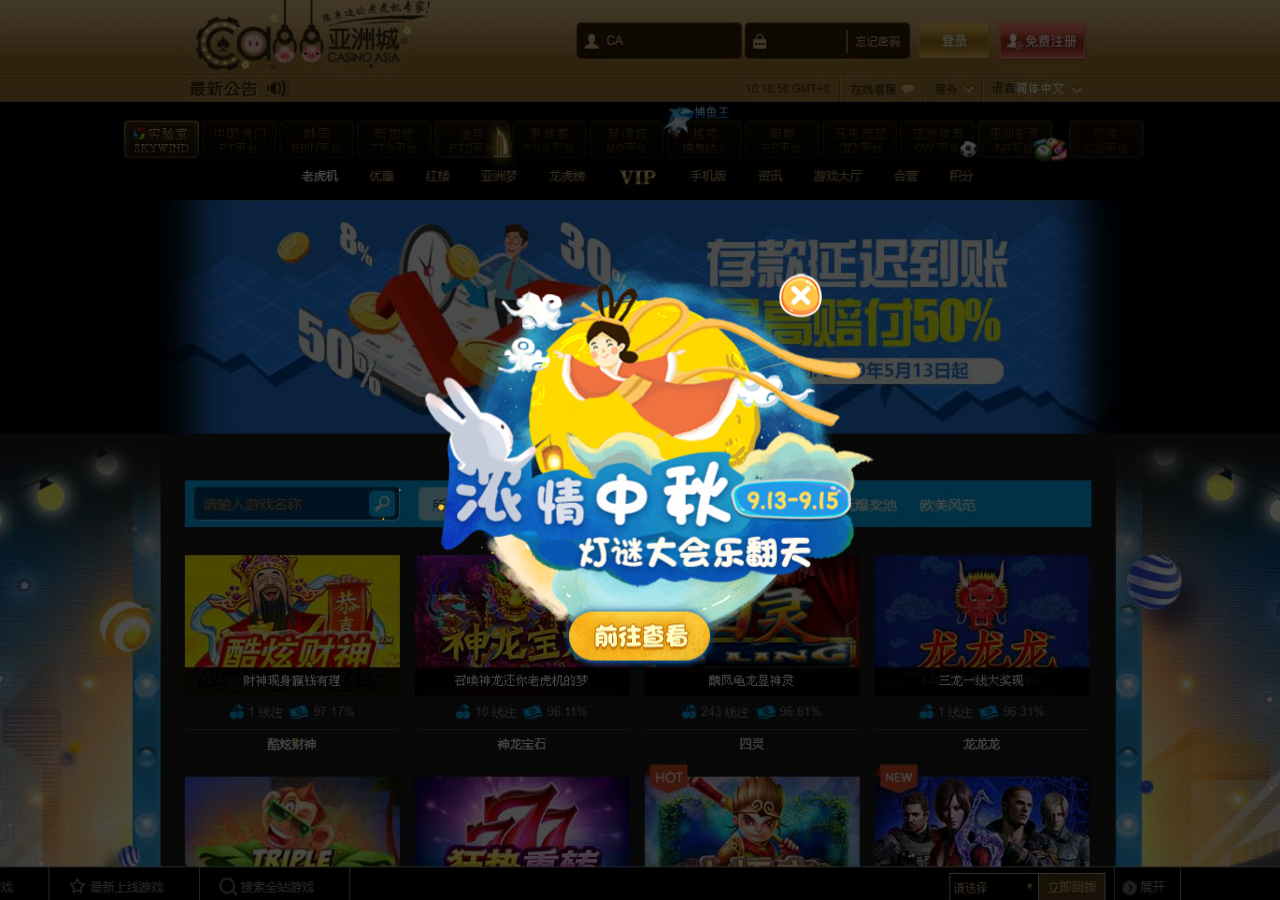
<file: pop-desktop/index.html>
<html lang="en" dir="ltr">
    <head>
    	<title>CA88</title>
        <meta http-equiv="Content-Type" content="text/html; charset=utf-8">
        <meta http-equiv="X-UA-Compatible" content="IE=edge,chrome=1">
        <link rel="stylesheet" type="text/css" href="css/style.css">
        <link rel="shortcut icon" type="image/png" href="favicon.ico">
    </head>
    <body>
        <div class="pop"></div>
        <div class="pop-bg">
            <div class="pop-close"></div>
            <a href="#"><div class="btn"></div></a>
        </div>
    	<script type="text/javascript" src="js/jquery.min.js"></script>
    	<script type="text/javascript" src="js/script.js"></script>
        <script> 
        $('.pop-close').click(function(){ 
            $('.featherlight-close', window.parent.document).trigger('click'); 
            $('.pop, .pop-bg').fadeOut();
        }); 
        // onclick outside element
        $(function(){               
            var $win = $(window);
            var $box = $(".pop-bg");
             $win.on("click.Bst", function(event){      
                if ( $box.has(event.target).length == 0 && !$box.is(event.target)){
                  $('.pop, .pop-bg').fadeOut();
                } 
            });  
        });

        </script> 
    </body>
</html>
</file>
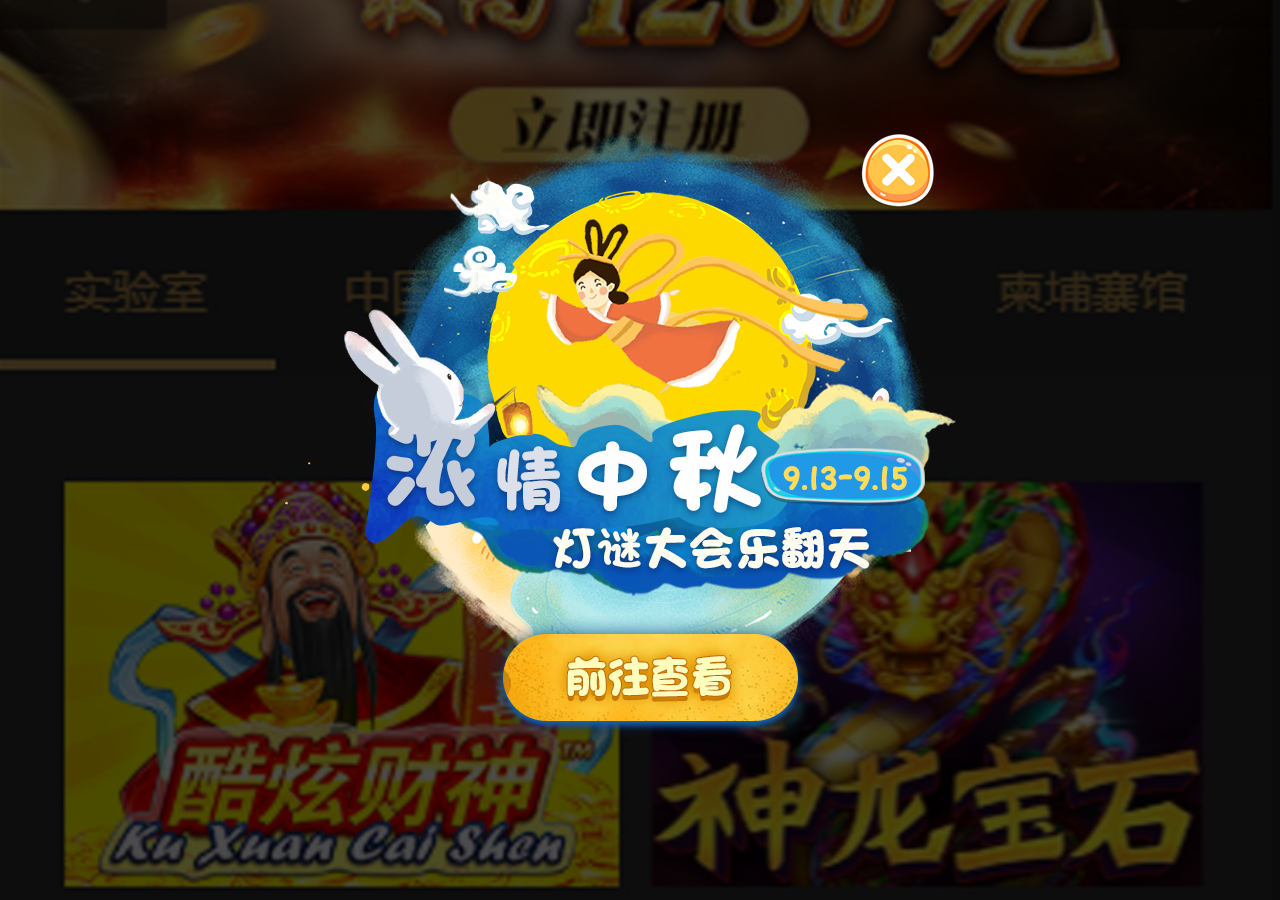
<file: pop-mobile/index.html>
<html lang="en" dir="ltr">
    <head>
    	<title>CA88</title>
        <meta http-equiv="Content-Type" content="text/html; charset=utf-8">
        <meta http-equiv="X-UA-Compatible" content="IE=edge,chrome=1">
          <meta name="viewport" content="minimal-ui,width=device-width, height=device-height, initial-scale=1.0, minimum-scale=1.0,maximum-scale=1.0, user-scalable=no">

        <link rel="stylesheet" type="text/css" href="css/style.css">
        <link rel="shortcut icon" type="image/png" href="favicon.ico">
    </head>
    <body>
        <div class="pop"></div>
        <div class="pop-bg">
            <div class="pop-close"></div>
            <a href="#">
                <div class="btn"></div>
            </a>
        </div>
    	<script type="text/javascript" src="js/jquery.min.js"></script>
    	<script type="text/javascript" src="js/script.js"></script>
        <script> 
        $('.pop-close').click(function(){ 
            $('.featherlight-close', window.parent.document).trigger('click'); 
            $('.pop, .pop-bg').fadeOut();
        }); 
        // onclick outside element
        $(function(){               
            var $win = $(window);
            var $box = $(".pop-bg");
             $win.on("click.Bst", function(event){      
                if ( $box.has(event.target).length == 0 && !$box.is(event.target)){
                  $('.pop, .pop-bg').fadeOut();
                } 
            });  
        });

        </script> 
    </body>
</html>
</file>
<file: pop-desktop/css/style.css>
*{
	padding: 0;
	margin: 0;
	box-sizing: border-box;
    font-family:Microsoft YaHei
}
body{
	background-image: url(../img/mainsite-bg.jpg);
	background-size: cover;
	background-repeat: no-repeat;
	background-position: center;
	width: 100%;
	height: 100%;
}

.pop{
	width: 100%;
	height: 100%;
	background-color: black;
	opacity: 0.7;
	position: absolute;
	z-index: 9999;
}
.pop-bg{
	position: relative;
	width: 554px;
	height: 435px;
	background-image: url(../img/bg.png);
	background-position: center;
	background-size: cover;
	background-repeat: no-repeat;
	display: block;
	margin: auto;
	z-index: 9999;
	top: 50%;
	-webkit-transform: translateY(-50%);
	   -moz-transform: translateY(-50%);
	    -ms-transform: translateY(-50%);
	     -o-transform: translateY(-50%);
	        transform: translateY(-50%);
}

.pop-close{
	right: 92px;
    top: 37px;
    position: absolute;
    width: 49px;
    height: 52px;
    background-image: url(../img/pop-close.png);
    background-position: center;
    background-size: cover;
    background-repeat: no-repeat;
    cursor: pointer;
}


.btn{
	position: relative;
    width: 188px;
    height: 91px;
    background-image: url(../img/btn.png);
    background-position: center;
    background-size: cover;
    background-repeat: no-repeat;
    display: block;
    margin: auto;
    top: 358px;
    cursor: pointer;
}

.btn:hover{
	transition: all 250ms;
	-webkit-transform: scale(1.09);
	   -moz-transform: scale(1.09);
	    -ms-transform: scale(1.09);
	     -o-transform: scale(1.09);
	        transform: scale(1.09);
}
</file>
<file: pop-mobile/css/style.css>
*{
	padding: 0;
	margin: 0;
	box-sizing: border-box;
    font-family:Microsoft YaHei
}
body{
	background-image: url(../img/mainsite-bg.jpg);
	background-size: cover;
	background-repeat: no-repeat;
	background-position: center;
	width: 100%;
	height: 100%;
}

.pop{
	width: 100%;
	height: 100%;
	background-color: black;
	opacity: 0.7;
	position: absolute;
	z-index: 9999;
}
.pop-bg{
	position: relative;
	width: 744px;
	height: 608px;
	background-image: url(../img/bg.png);
	background-position: center;
	background-size: cover;
	background-repeat: no-repeat;
	display: block;
	margin: auto;
	z-index: 9999;
	top: 45%;
	-webkit-transform: translateY(-50%);
	   -moz-transform: translateY(-50%);
	    -ms-transform: translateY(-50%);
	     -o-transform: translateY(-50%);
	        transform: translateY(-50%);
}



.pop-bg p{
	text-align: center;
    position: relative;
    top: 284px;
    font-size: 32pt;
    padding-left: 72px;
}

.pop-close{
	    top: 28px;
    left: 79%;
    /* -webkit-transform: translateX(-50%); */
    -moz-transform: translateX(-50%);
    -ms-transform: translateX(-50%);
    -o-transform: translateX(-50%);
    /* transform: translateX(-50%); */
    position: relative;
    width: 86px;
    height: 83px;
    background-image: url(../img/pop-close.png);
    background-position: center;
    background-size: cover;
    background-repeat: no-repeat;
    cursor: pointer;
}


.btn{
	    position: relative;
    width: 382px;
    height: 159px;
    background-image: url(../img/btn.png);
    background-position: center;
    background-size: cover;
    background-repeat: no-repeat;
    display: block;
    margin: auto;
    top: 416px;
    cursor: pointer;
    left: 9px;
}


@media only screen and (max-width: 854px) and (orientation:landscape) {
	.pop-bg{
		    width: 347px;
    height: 308px;
	}
	.btn{
		width: 191px;
    height: 75px;
        top: 207px;
	}
	.pop-close{
		top: 24px;
    	left: 80%;
        width: 47px;
    	height: 48px;
	}
}



@media only screen and (max-width: 480px) {
	.pop-bg{
		    width: 347px;
    height: 308px;
	}
	.btn{
		width: 191px;
    height: 75px;
        top: 207px;
	}
	.pop-close{
		top: 24px;
    	left: 80%;
        width: 47px;
    	height: 48px;
	}
}



@media only screen and (max-width: 320px) {
	.pop-bg{
	    width: 278px;
    height: 238px;
	}
}
</file>
